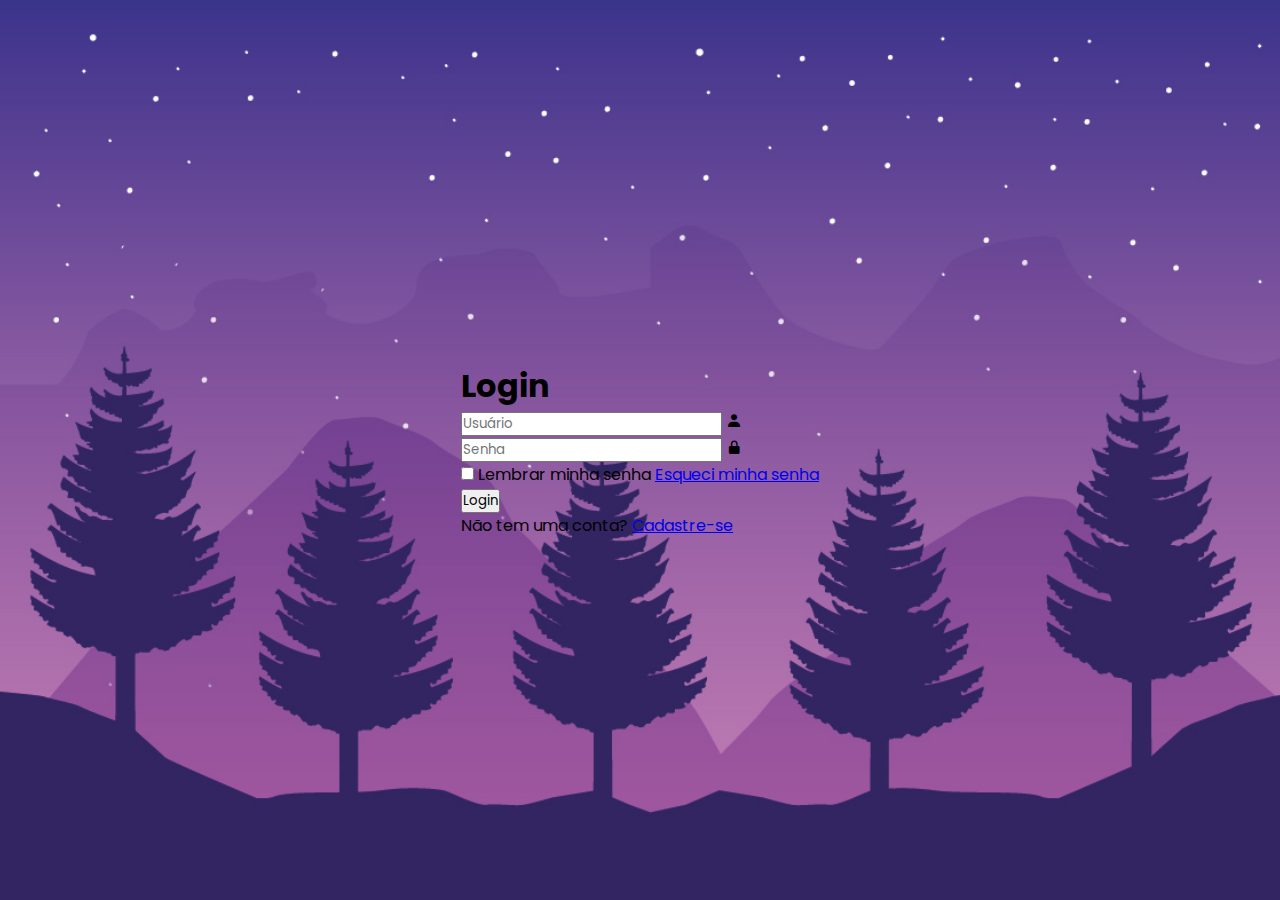
<file: Login/index.html>
<!DOCTYPE html>
<html lang="pt_br">
<head>
    <meta charset="UTF-8">
    <meta name="viewport" content="width=device-width, initial-scale=1.0">
    <link
href='https://unpkg.com/boxicons@2.1.4/css/boxicons.min.css'
rel='stylesheet'> 
<link rel="stylesheet" href="style.css">
    <title>Login</title>
</head>
<body>
    <main class="container">
        <form>
            <h1>Login</h1>
            <div class="input-box">
                <input placeholder="Usuário" type="email">
                <i class="bx bxs-user"></i>
            </div>
            <div class="input-box">
                <input placeholder="Senha" type="password">
                <i class="bx bxs-lock-alt"></i>
            </div>

            <div class="remember-forgot">
                <label>
                <input type="checkbox">
                Lembrar minha senha 
                </label>
                <a href="#">Esqueci minha senha</a>
            </div>

            <button type="submit" class="login">Login</button>

            <div class="register-link">
                <p>Não tem uma conta? <a href="#">Cadastre-se</a></p>
            </div>
        </form>
    </main>
</body>
</html>
</file>
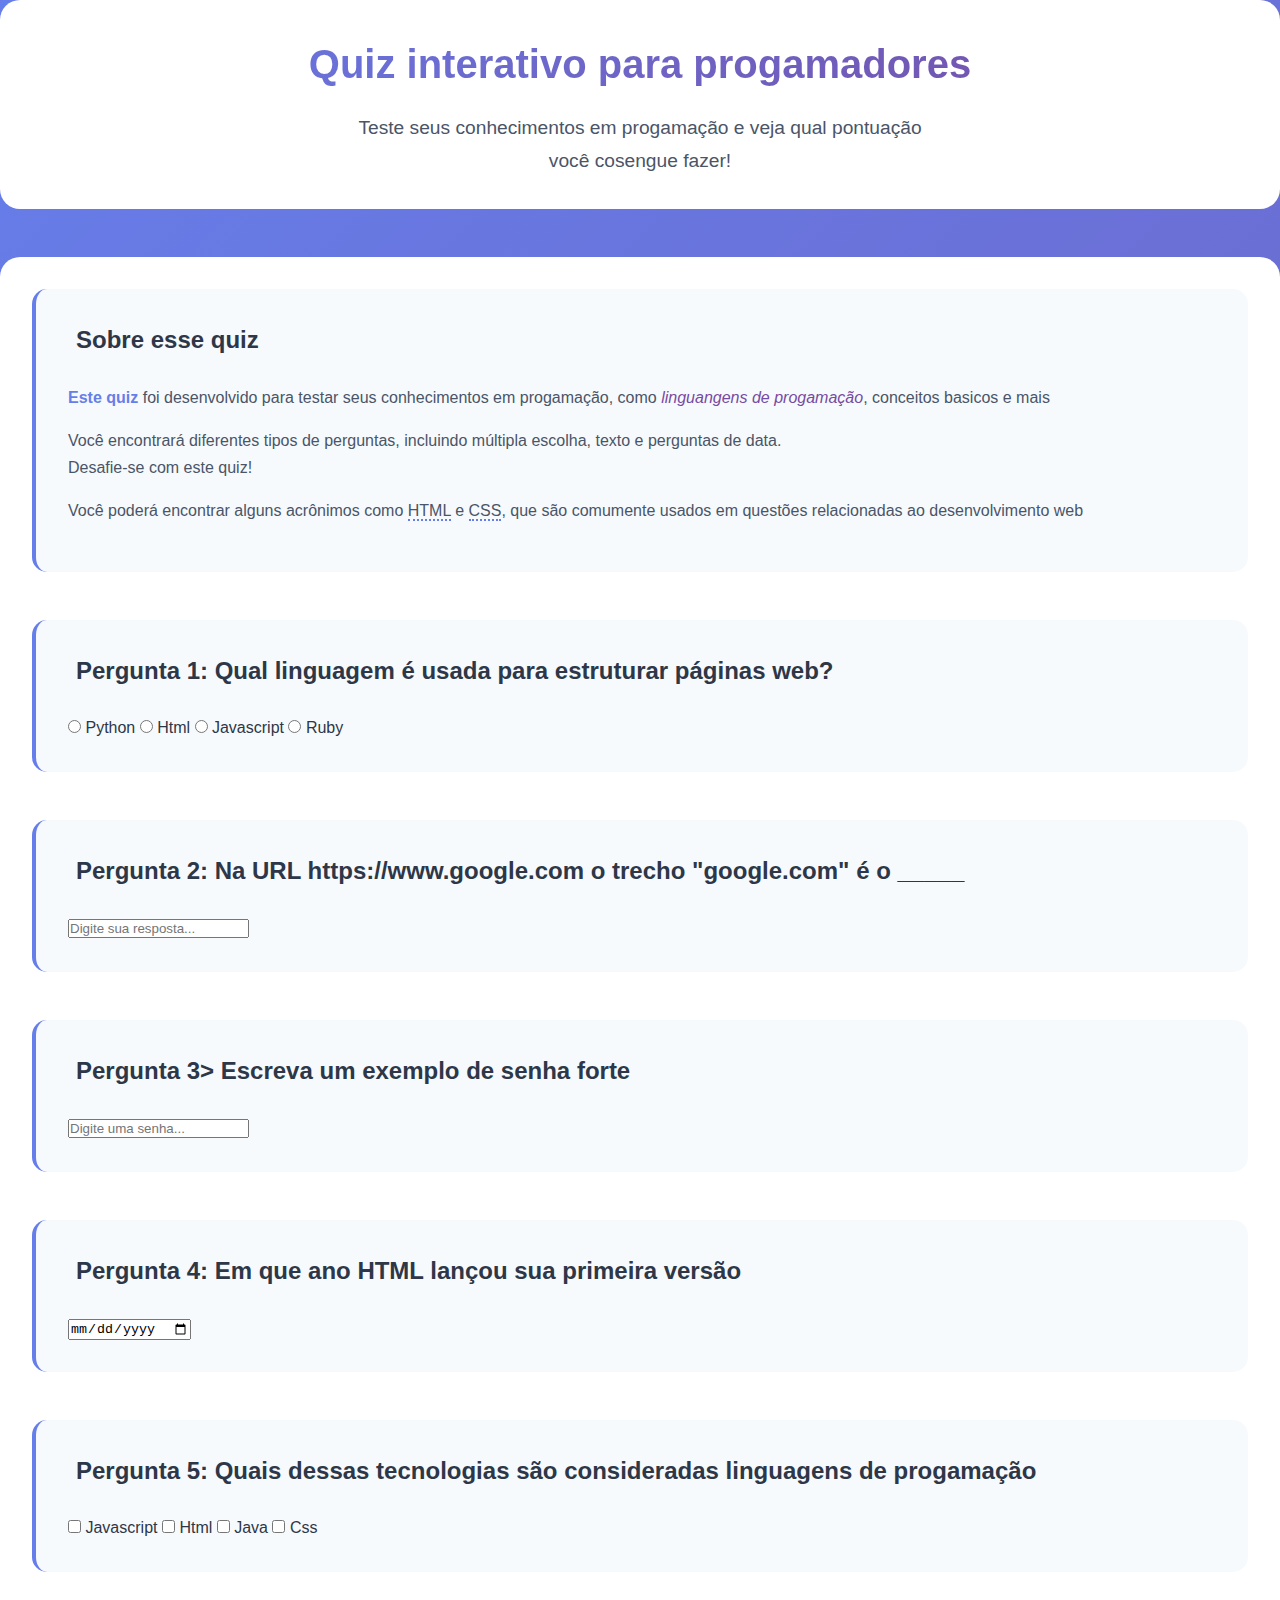
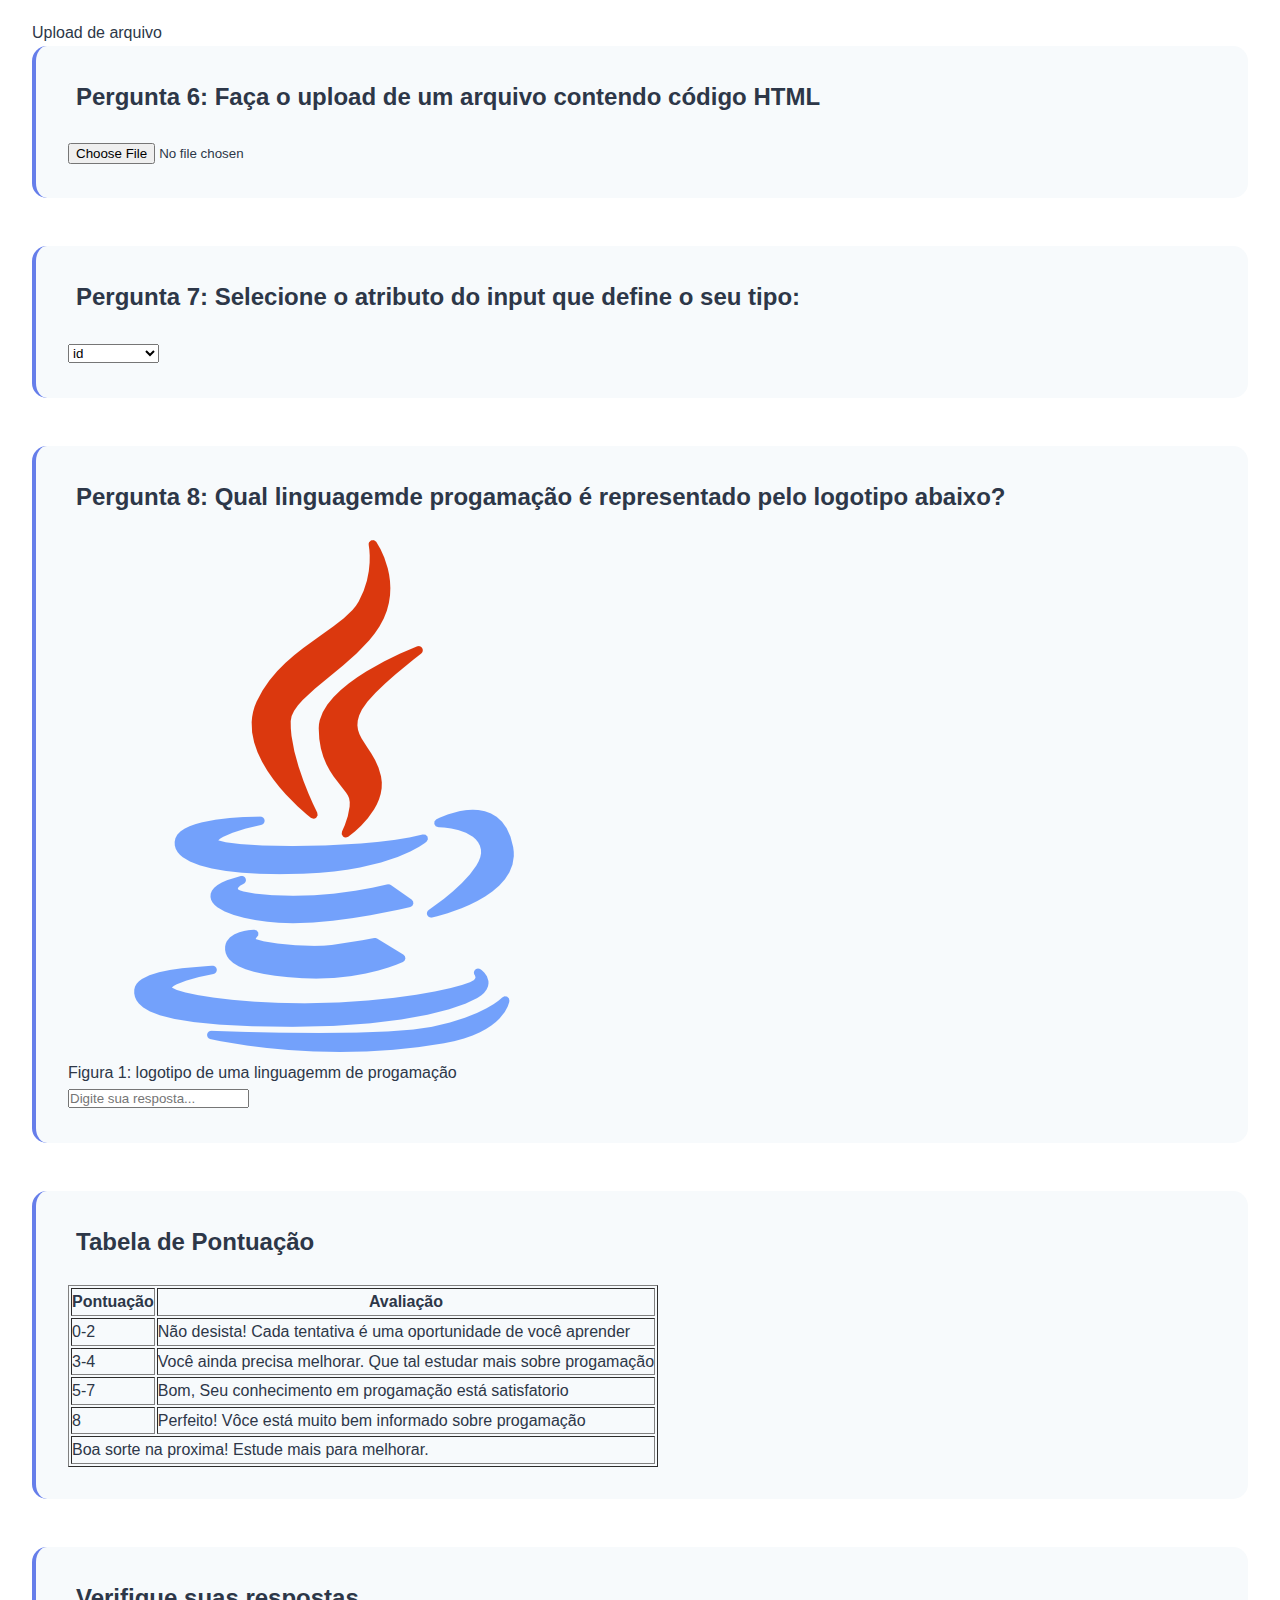
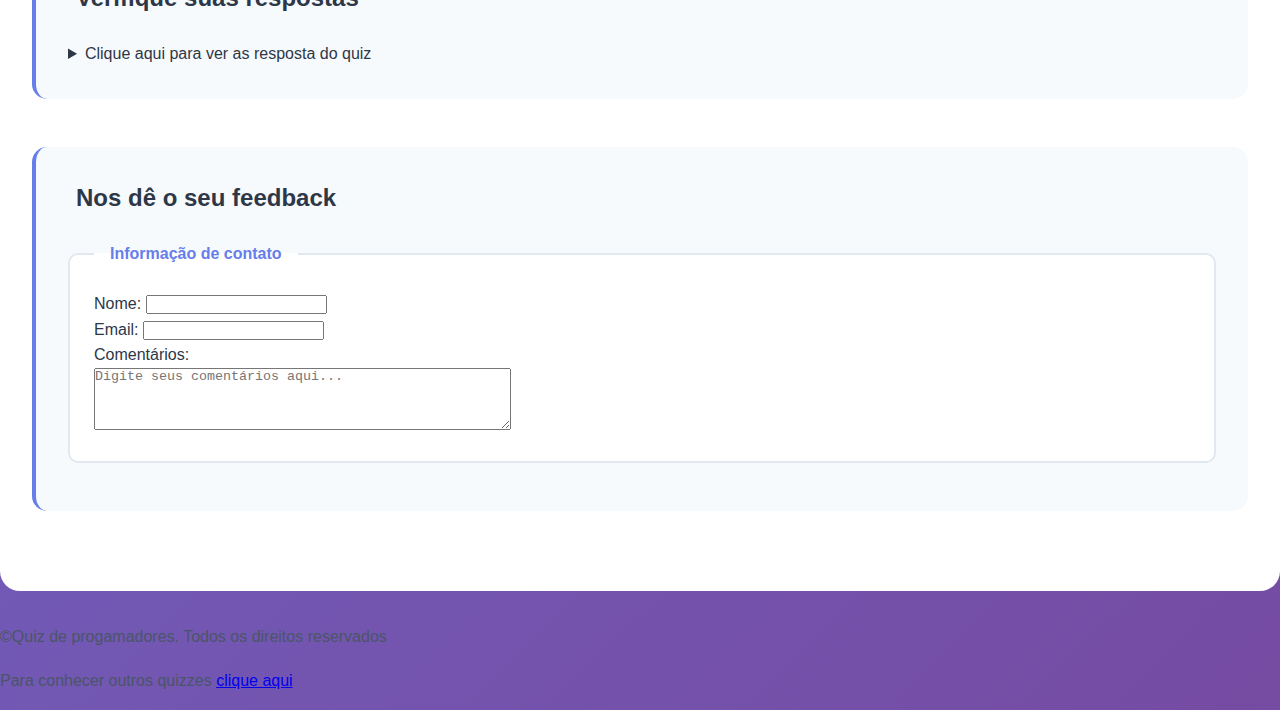
<file: Quiz para progamadores/index.html>
<!DOCTYPE html>

<html>
    <head>
        <title>Quiz para progamadores</title>
        <meta name="description" content="Um quiz interativo para testar seus conhecimentos">
    </head>
    <link rel="stylesheet" href="style.css">
    <body>
        <header>
            <H1>Quiz interativo para progamadores</H1>
            <p>Teste seus conhecimentos em progamação e veja qual pontuação você cosengue fazer!</p>

            </style>
        </header>
        <main>
            <!--Introdução-->
            <section>
                <h2>Sobre esse quiz</h2>
                <p><strong>Este quiz</strong> foi desenvolvido para testar seus conhecimentos em progamação, como <em>linguangens de progamação</em>, conceitos basicos e mais</p> 
                <p>Você encontrará diferentes tipos de perguntas, incluindo múltipla escolha, texto e perguntas de data. <br>Desafie-se com este quiz!<br></p>
                <p>Você poderá encontrar alguns acrônimos como <abbr title="Hyper Text Markup Language">HTML</abbr> e <abbr title="Cascading Style Sheels">CSS</abbr>, que são comumente usados em questões relacionadas ao desenvolvimento web</p>
            </section>
            <!--Pergunta 1: múltipla escolha -->
            <section>
                <h2>Pergunta 1: Qual linguagem é usada para estruturar páginas web?</h2>
                <form>
                    <input type="radio" value="Python" id="p1a" name="pergunta1">
                    <label for="p1a">Python</label>
                    
                    <input type="radio" value="Html" id="p1b " name="pergunta1">
                    <label for="p1a">Html</label> 

                    <input type="radio" value="Javascript" id="p1a" name="pergunta1">
                    <label for="p1a">Javascript</label> 

                    <input type="radio" value="Ruby" id="p1a" name="pergunta1">
                    <label for="p1a">Ruby</label> 
                </form>
            </section>
            <!--Pergunta 2: texto -->
            <section>
                    <h2>Pergunta 2: Na URL https://www.google.com o trecho "google.com" é o _____</h2>
                <form>
                    <input type="text" id="p2" name="pergunta2" placeholder="Digite sua resposta...">
                </form>
            </section>
            <!--Pergunta 3: senha -->
            <section>
                <h2>Pergunta 3> Escreva um exemplo de senha forte</h2>
                <form>
                    <input type="password" id="p3" name="pergunta3" placeholder="Digite uma senha...">
                </form>
            </section>
            <!--Pergunta 4: Data-->
            <section>
                <h2>
                    Pergunta 4: Em que ano HTML lançou sua primeira versão</h2>
                    <form>
                        <input type="date" id="p4" name="pergunta4">
                    </form>
            </section>
            <!--Pergunta 5: seleção múltipla escolha-->
            <section>
                <h2>Pergunta 5: Quais dessas tecnologias são consideradas linguagens de progamação</h2>
                <form">
                <input type="checkbox" id="p5a" name="pergunta5" value="Javascript">
                <label for="p5a">Javascript</label>

                <input type="checkbox" id="p5a" name="pergunta5" value="Html">
                <label for="p5a">Html</label>

                <input type="checkbox" id="p5a" name="pergunta5" value="Java">
                <label for="p5a">Java</label>

                <input type="checkbox" id="p5a" name="pergunta5" value="Css">
                <label for="p5a">Css</label>
                </form>
            </section>
            <!--Pergunta 6: --> Upload de arquivo
            <section>
                <h2>Pergunta 6: Faça o upload de um arquivo contendo código HTML</h2>
                <form>
                    <input type="file" name="pergunta6" id="p6">
                </form>
            </section>
            <!--Pergunta 7: menu suspenso-->
            <section>
                <h2>
                    Pergunta 7: Selecione o atributo do input que define o seu tipo: 
                </h2>
                <form>
                    <select name="pergunta7" id="p7">
                        <option value="id">id</option>

                        <option value="type">type</option>

                        <option value="placeholder">placeholder</option>
                    </select>
                </form>
            </section>
            <!--Pergunta 8: imagem-->
            <section>
                <h2>
                    Pergunta 8: Qual linguagemde progamação é representado pelo logotipo abaixo?
                </h2>
            <figure>
                <img src="226777.png" alt="logotipo de uma linguagem de progamação"><br>
                <caption>Figura 1: logotipo de uma linguagemm de progamação</caption>
            <figure>
            <input type="text" id="p8" name="pergunta8" placeholder="Digite sua resposta...">
            </section>
            <!--Tabela de Pontuação-->
            <section>
            <h2>Tabela de Pontuação</h2>
            <table border="1">
                <thead>
                    <tr>
                        <th>Pontuação</th>
                        <th>Avaliação</th>
                    </tr>
                </thead>
                <tbody>
                        <tr>
                            <td>0-2</td>
                            <td>Não desista! Cada tentativa é uma oportunidade de você aprender</td>
                        </tr>
                        <tr>
                            <td>3-4</td>
                            <td>Você ainda precisa melhorar. Que tal estudar mais sobre progamação</td>
                        </tr>
                        <tr>
                            <td>5-7</td>
                            <td>Bom, Seu conhecimento em progamação está satisfatorio</td>
                        </tr>
                        <tr>
                            <td>8</td>
                            <td>Perfeito! Vôce está muito bem informado sobre progamação</td>
                        </tr>
                    </tbody>
                    <tfoot>
                        <tr>
                            <td colspan="2">
                                Boa sorte na proxima! Estude mais para melhorar.
                            </td>
                        </tr>
                    </tfoot>
                </table>
            </section>
            <!--Listas de respostas-->
            <section>
                <h2>
                    Verifique suas respostas</h2>
                    <details>
                        <summary>Clique aqui para ver as resposta do quiz</summary>
                        <ol>
                            <li>Html</li>
                            <li>Domínio</li>
                            <li>Ab23_!ks</li>
                            <li>1991</li>
                            <li>Javascript, Java</li>
                            <li>Arquivo deve ter extensão .html</li>
                            <li>type</li>
                            <li>Java</li>
                        </ol>
                    </details>
            </section>
            <!--Formuláirio de Feedback-->
            <section>
                <h2>Nos dê o seu feedback
                    <h3></h3>
                    <form>
                            <fieldset>
                                <legend>Informação de contato</legend>
                            <label for="name">Nome:</label>
                            <input type="text" id= "name" name="name">

                            <br><label for="email">Email:</label>
                            <input type="email" id= "name" name="name">

                            <br><label for="comentarios">Comentários:</label><br>
                            <textarea id="comentarios" name="comentarios" rows="4" cols="50" placeholder="Digite seus comentários aqui..."></textarea>
                        </fieldset>
                    </form>
                </h2>
            </section>
        </main>
        <footer>
            <p>&copy;Quiz de progamadores. Todos os direitos reservados</p>
            <p>Para conhecer outros quizzes <a href="sobremim.html"tar target="_blank">clique aqui</a></p>
        </footer>
    </body>
</html>
</file>
<file: Login/style.css>
@import url('https://fonts.googleapis.com/css2?family=Inter:ital,opsz,wght@0,14..32,100..900;1,14..32,100..900&family=Poppins:ital,wght@0,100;0,200;0,300;0,400;0,500;0,600;0,700;0,800;0,900;1,100;1,200;1,300;1,400;1,500;1,600;1,700;1,800;1,900&display=swap');

* {
    margin: 0;
    padding: 0;
    box-sizing: border-box;
    font-family: "Poppins", sans-serif;

}

body {
    display: flex;
    justify-content: center;
    align-items: center;
    height: 100vh;
    min-width: 100vh;
    background: url('./img/img.jpg');
    background-size: cover;
    background-position: center;
}
</file>
<file: Quiz para progamadores/style.css>
* {
    margin: 0;
    padding: 0;
    box-sizing: border-box;
}

:root {
    --primary-color: #667eea;
    --secondary-color: #764ba2;
    --accent-color:  #f093fb;
    --text-dark: #2d3748;
    --text-light: #4a5568; 
    --bg-ligth: #f7fafc;
    --bg-white: #ffffff;
    --border-color: #e2e8f0;
    --sucess-color:  #48bb78;
    --warning-color: #ed8936;
    --error-color: #f56565;
    --shadow: 0 4px 6px -1px rgba(0, 0, 0, 0.1), 0 2px 4px -1px rgba(0, 0, 0, 0.06);
    --shadow-lg: 0 10x 15x -3px rgba (0, 0, 0, 0.1), 0 4px 6px -2px rgba(0, 0, 0, 0.05);
}

body {
    font-family: 'Segoe UI', Tahoma, Geneva, Verdana, sans-serif;
    line-height: 1.6;
    color: var(--text-dark);
    background: linear-gradient(135deg, var(--primary-color) 0%, var(--secondary-color) 100%);
    min-height: 100vh;
}

.container {
    max-width: 900px;
    margin: 0 auto;
    padding: 20px;
}

header {
    text-align: center;
    margin-bottom: 3rem;
    padding: 2rem;
    background: var(--bg-white);
    border-radius: 20px;
    box-shadow: var(--shadow-lg);
    animation: fadeInUp 0.8s ease-out;
}

header h1 {
    font-size: 2.5rem;
    font-weight: 700;
    background: linear-gradient(135deg, var(--primary-color), var(--secondary-color));
    -webkit-background-clip: text;
    -webkit-text-fill-color: transparent;
    background-clip: text;
    margin-bottom: 1rem;
}

header p {
    font-size: 1.2rem;
    color: var(--text-light);
    max-width: 600px;
    margin: 0 auto;
}

main {
    background: var(--bg-white);
    border-radius: 20px;
    padding: 2rem;
    box-shadow: var(--shadow-lg);
    margin-bottom: 2rem;
    animation: fadeInUp 0.8s ease-out 0.2s both;
}

section { 
    margin-bottom: 3rem;
    padding: 2rem;
    background: var(--bg-ligth);
    border-radius: 15px;
    border-left: 4px solid var(--primary-color);
    transition: all 0.3s ease;
}

section:hover { 
    transform: translateY(-2px);
    box-shadow: var(--shadow);
}

h2 { 
    font-size: 1.5rem;
    font-weight: 600;
    color: var(--text-dark);
    margin-bottom: 1.5rem;
    display: flex;
    align-items: center;
    gap: 0.5rem;
}

h2::before { 
    content: "";
    font-size: 1.2rem;
}

h3 { 
    font-size: 1.3rem;
    font-weight: 600;
    color: var(--text-dark);
    margin-bottom: 1rem;
}

p { 
    margin-bottom: 1rem;
    color: var(--text-light);
    line-height: 1.7;
}

strong { 
    color: var(--primary-color);
    font-weight: 600;
}

em { 
    color: var(--secondary-color);
    font-style: italic;
}

abbr {
    text-decoration: none;
    border-bottom: 2px dotted var(--primary-color);
    cursor: help;
}

form {
    margin-top: 1rem;
}

fieldset {
    border: 2px solid var(--border-color);
    border-radius: 10px;
    padding: 1.5rem;
    margin-bottom: 1rem;
    background: var(--bg-white);
}

legend {
    font-weight: 600;
    color: var(--primary-color);
    padding: 0 1rem;
    background: var (var(--bg-white);
}

label { 
    display: block; 
    margin-bottom: 0.5rem;
    font-weight: 500;
    color: var(--text-dark);
    cursor: pointer;
    transition: color 0.3s ease;
}

label:hover {
    color: var(--primary-color);
}

input [type="radio"],
input [type="checkbox"] {
    margin-right: 0.5rem;
    transform: scale(1.2);
    accent-color: var(--primary-color);
}

input[type="text"],
input[type="password"],
input[type="email"],
input[type="date"],
input[type="file"],
select,
textarea {
    width: 100%;
    padding: 0.75rem 1rem;
    border: 2px solid var(--border-color);
    border-radius: 8px;
    font-size: 1rem;
    transition: all 0.3s ease;
    background: var(--bg-white);
    margin-bottom: 1rem;
}

input[type="text"]:focus,
input[type="password"]:focus,
input[type="email"]:focus,
input[type="date"]:focus,
select:focus,
textarea:focu {
    outline: none;
    border-color: var(--primary-color);
    box-shadow: 0 0 0 3px rgba(102, 126, 234, 0.1);
    transform: translateY(-1px);
}

input[type="file"] {
    padding: 0.5rem;
    border:2px dashed var(--border-color);
    background: var(--bg-ligth);
    cursor: pointer;
    transition: all 0.3s ease;
}

input[type="file"]:hover {
    border-color: var(--primary-color);
    background: rgba(102, 126, 234, 0.05);
}

select {
    cursor: pointer;
    background-image: url("data:image/svg+xml,%3csvg xmlns='http://www.w3.org/2000/svg' fill='none' viewBox='0 0 20 20'%3e%3cpath stroke='%236b7280' stroke-linecap='round' stroke-linejoin='round' stroke-width='1.5' d='m6 8 4 4 4-4'/%3e%3c/svg%3e");
    background-position: right 0.5rem center;
    background-repeat: no-repeat;
    background-size: 1.5em 1.5em;
    padding-right: 2.5rem;
}

textarea {
    resize: vertical;
    min-height: 100px;
}

.radio-group,
.checkbox-group {
    display: grid;
    grid-template-columns: repeat(auto-fit, minmax(200px, 1fr));
    gap: 1rem;
    margin-top: 1rem;
}

.radio-option,
.checkbox-option {
    display: flex;
    align-items: center;
    padding: 1rem;
    background: var(--bg-white);
    border: 2px solid var(--border-color);
    border-radius: 8px;
    cursor: pointer;
    transition: all 0.3s ease;
}
</file>
